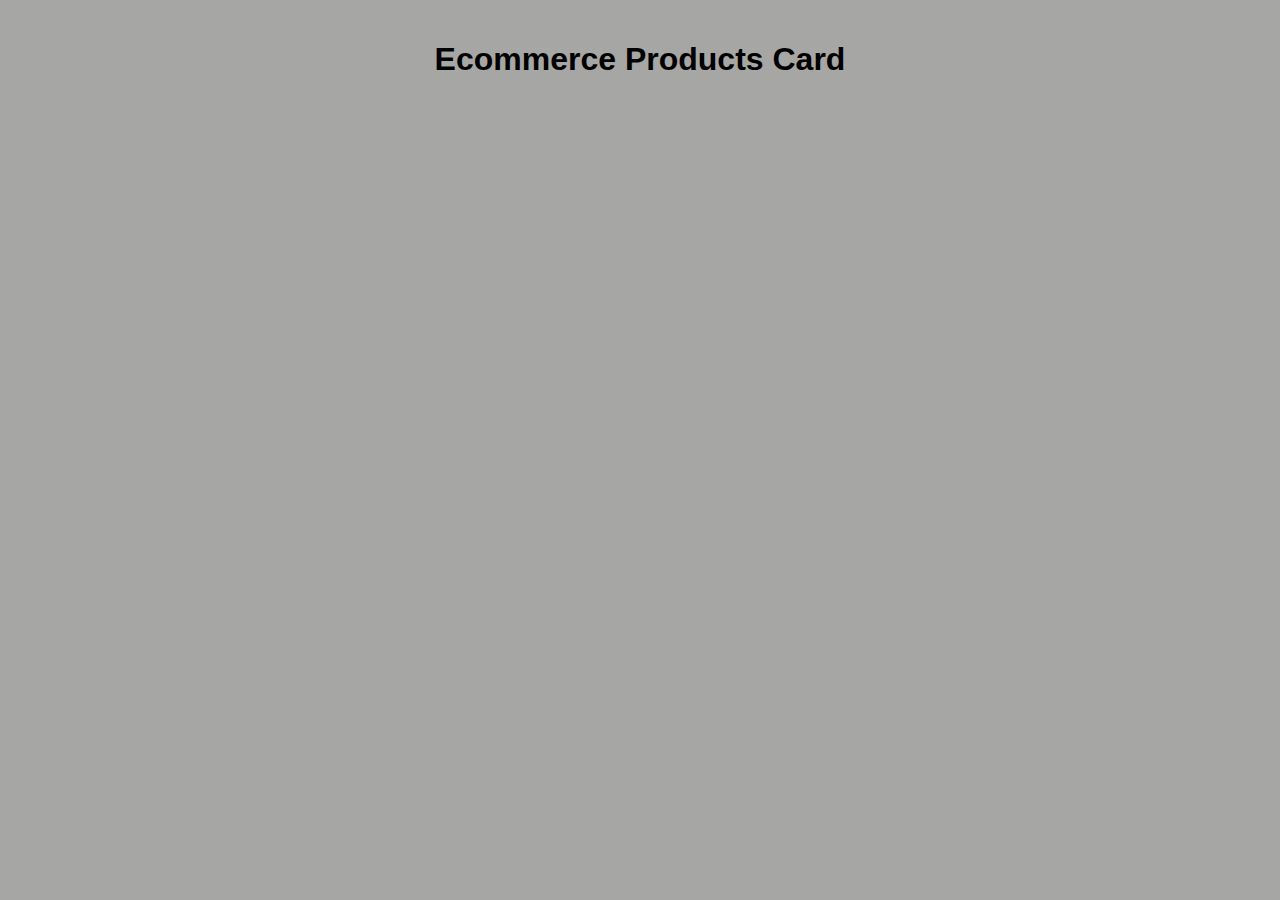
<file: Assignment10/index.html>
<!DOCTYPE html>
<html lang="en">
<head>
  <meta charset="UTF-8">
  <meta name="viewport" content="width=device-width, initial-scale=1.0">
  <title>Ecommerce Products Card</title>
  <link rel="stylesheet" href="style.css">
</head>
<body>
 <h1>Ecommerce Products Card</h1>
  

  <div id="accessories" class="clothes_accessories"></div>

  <script src="script.js"></script>
</body>
</html>
</file>
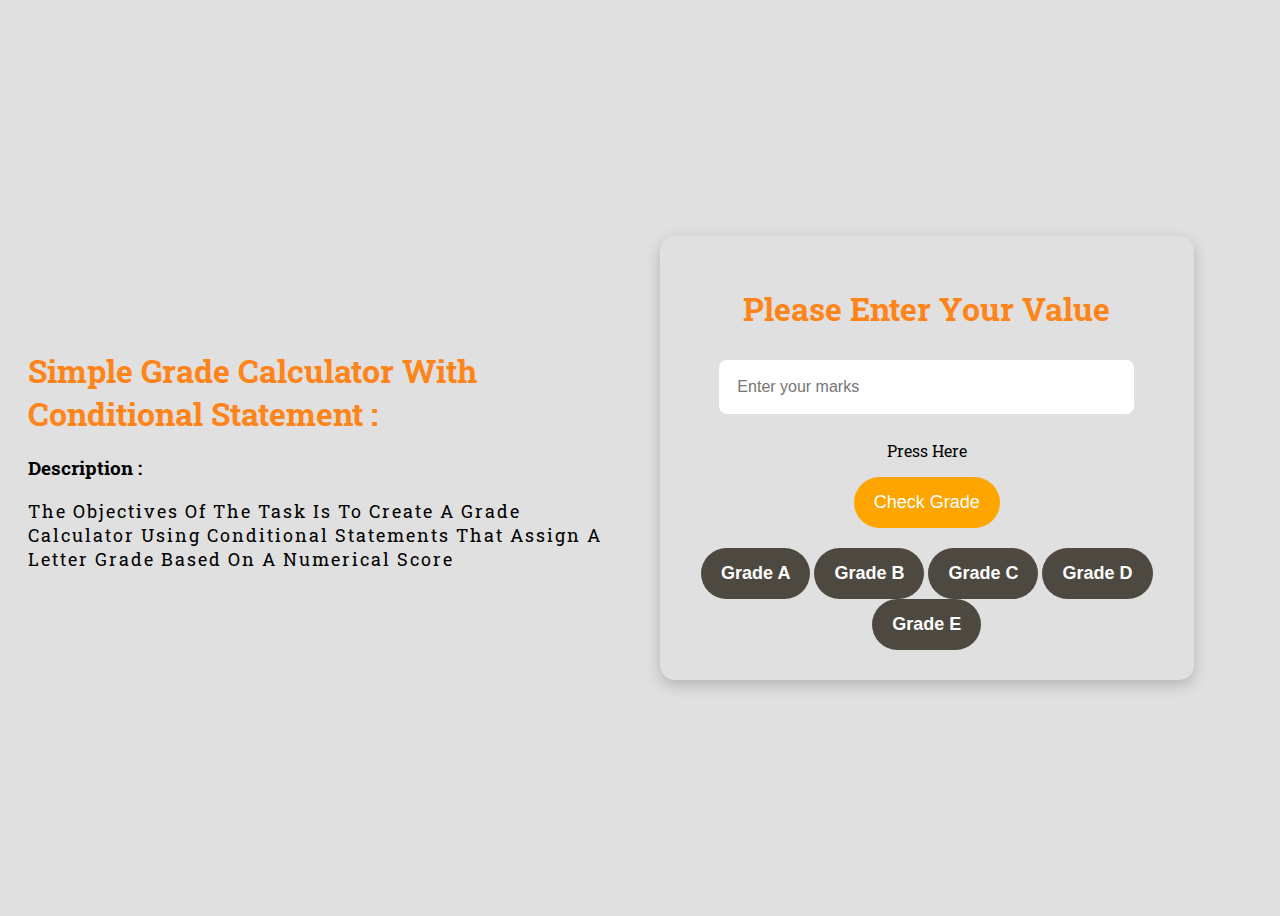
<file: Assignment6/index.html>
<!DOCTYPE html>
<html lang="en">
<head>
  <meta charset="UTF-8">
  <meta name="viewport" content="width=device-width, initial-scale=1.0">
  <title>Grade Calculator</title>
  <link rel="stylesheet" href="style.css">
</head>
<body>
    <div style="display:flex;justify-content: center;align-items: center;height: 100vh;">
        <div class="left-side-01" style="padding:20px;">
        <h1>Simple Grade Calculator With Conditional Statement :</h1>
        <h3>Description :</h3>
         <p style="text-transform:capitalize;letter-spacing:2px;font-size:18px;">The Objectives of the task is to create a grade calculator using conditional 
    Statements that assign a letter grade based on a numerical score
   </p>
        <p></p>
        </div>
        <div class="right-side-02" style="padding:20px;">
         <div class="grade-calculation">
    <h1>Please Enter Your Value</h1>
  

    <input class="input-box" style="margin-bottom:10px;" type="number" id="values" placeholder="Enter your marks">
    <p>Press Here</p>
    <button style="margin-bottom: 20px;background: orange;" onclick="totalcalculation()">Check Grade</button>

  
     <div class="gradebtns">
          <button id="A">Grade A</button>
          <button id="B">Grade B</button>
          <button id="C">Grade C</button>
          <button id="D">Grade D</button>
          <button id="E">Grade E</button>
        </div>
  </div>
        </div>
    </div>
  

   <script src="script.js"></script>
</body>
</html>
</file>
<file: Assignment10/style.css>
body {
  font-family: Arial, sans-serif;
  background: #f2f2f2;
  background:rgb(166, 167, 164);
  margin: 0;
  padding: 20px;
}

h1 {
  text-align: center;
}
h2 {
  font-size: 18px;
  margin: 10px 0;
}


.clothes_accessories {
  display: grid;
  grid-template-columns: repeat(auto-fit, minmax(400px, 1fr));
  gap: 20px;
  margin-top: 20px;
}

.card {
  background:#f2f2f2;
  padding: 15px;
  border-radius: 10px;
  box-shadow: 0 2px 10px rgba(0,0,0,0.1);
}

.card img {
  width: 100%;
  height: 250px;
  object-fit: contain;
}



.price {
  font-size: 20px;
  font-weight: bold;
  color: orange;
}

.category {
  font-size: 14px;
  color: #555;
  margin: 5px 0;
}

.rating {
  margin: 10px 0;
  font-size: 15px;
  color: #444;
}
</file>
<file: Assignment6/style.css>
@import url('https://fonts.googleapis.com/css2?family=Playwrite+DE+SAS:wght@100..400&family=Roboto+Slab:wght@100..900&display=swap');



body {
 background-color:#dfdfdffa;
   font-family: "Roboto Slab", serif;
 
  height: 100vh;
}

.grade-calculation{
 
  padding: 30px;
  border-radius: 15px;
  box-shadow: 0px 5px 15px rgba(0, 0, 0, 0.2);
  text-align: center;
  width: 80%;


}
.left-side-01{
    flex:1
}
.right-side-02{
    flex:1
}
h1 {
  color: #ff841a;
  margin-bottom: 20px;
}

.input-box{
  width: 80%;
  padding: 18px;
  margin: 10px 0;
  border:0;
  outline:0;
  border-radius: 8px;
  font-size: 16px;
}

button {
  background-color:#4d4941;
 color: white;
    padding: 15px 20px;
    border: none;
    border-radius: 30px;
    cursor: pointer;
    font-size: 18px;
}
button:hover {
  background-color:orange;
}
#A,#B,#C,#D,#E{
    font-weight: bolder;
}
.gradebtns button.active {
  background-color: #fb5c0b;
  color: white;
  transform: scale(1);
  
}
</file>
